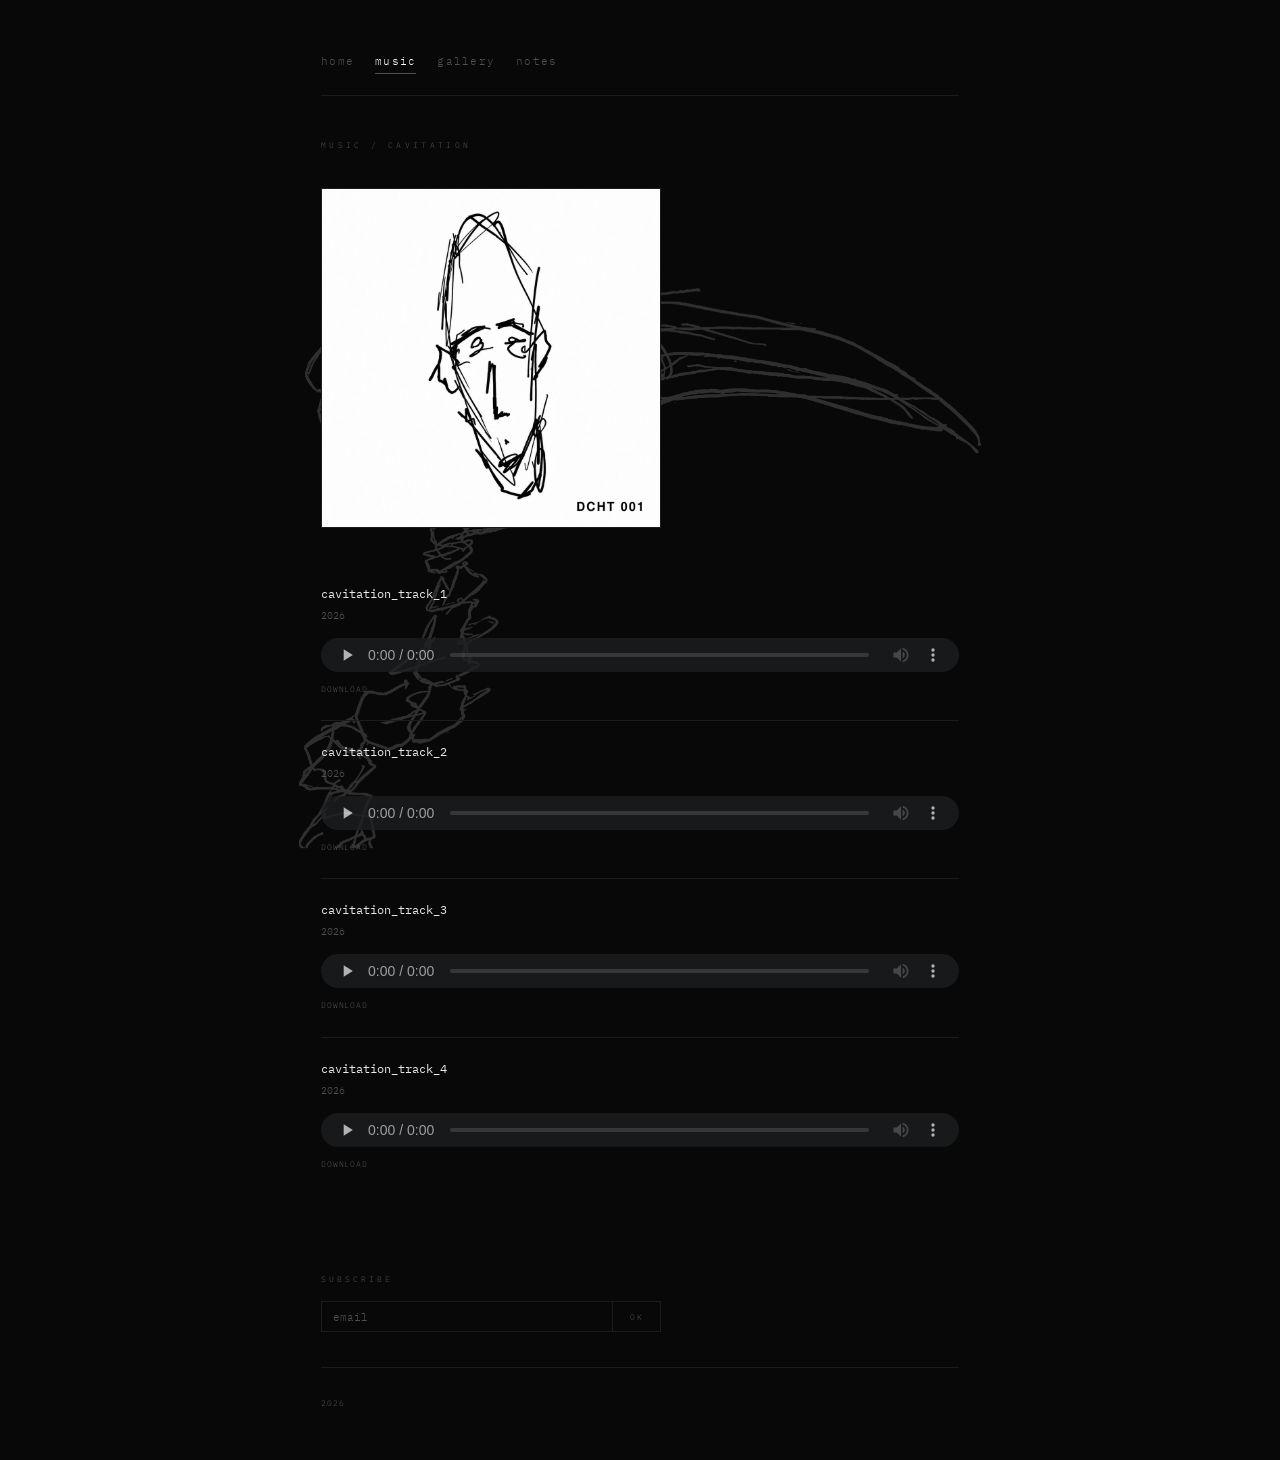
<file: music-cavitation.html>
<!DOCTYPE html>
<html lang="en">
<head>
<meta charset="UTF-8">
<meta name="viewport" content="width=device-width, initial-scale=1.0">
<title>cavitation</title>
<link rel="stylesheet" href="style.css">
</head>
<body>

<!-- This page is generated from the folders by build.py. Edits here are
     overwritten on the next push. Add files to the folders instead. -->

<div class="wrap">

  <header>
    <nav>
      <a href="index.html">home</a>
      <a href="music.html" class="active">music</a>
      <a href="gallery.html">gallery</a>
      <a href="notes.html">notes</a>
    </nav>
  </header>

  <section class="section">
    <div class="section-label">music / cavitation</div>

    <div class="cover"><img src="music/cavitation/cover.jpg" alt="cavitation"></div>

    <div class="track">
      <div class="track-title">cavitation_track_1</div>
      <div class="track-info">2026</div>
      <audio controls preload="none">
        <source src="music/cavitation/01-cavitation_track_1.wav" type="audio/wav">
      </audio>
      <a href="music/cavitation/01-cavitation_track_1.wav" download class="track-download">download</a>
    </div>

    <div class="track">
      <div class="track-title">cavitation_track_2</div>
      <div class="track-info">2026</div>
      <audio controls preload="none">
        <source src="music/cavitation/02-cavitation_track_2.wav" type="audio/wav">
      </audio>
      <a href="music/cavitation/02-cavitation_track_2.wav" download class="track-download">download</a>
    </div>

    <div class="track">
      <div class="track-title">cavitation_track_3</div>
      <div class="track-info">2026</div>
      <audio controls preload="none">
        <source src="music/cavitation/03-cavitation_track_3.wav" type="audio/wav">
      </audio>
      <a href="music/cavitation/03-cavitation_track_3.wav" download class="track-download">download</a>
    </div>

    <div class="track">
      <div class="track-title">cavitation_track_4</div>
      <div class="track-info">2026</div>
      <audio controls preload="none">
        <source src="music/cavitation/04-cavitation_track_4.wav" type="audio/wav">
      </audio>
      <a href="music/cavitation/04-cavitation_track_4.wav" download class="track-download">download</a>
    </div>

  </section>

  <div class="newsletter">
    <div class="newsletter-label">subscribe</div>
    <form class="newsletter-row" action="https://formspree.io/f/mjybqnro" method="POST">
      <input type="email" name="email" placeholder="email" required>
      <input type="hidden" name="_subject" value="new subscriber">
      <button type="submit">ok</button>
    </form>
  </div>

  <footer>2026</footer>

</div>

</body>
</html>
</file>
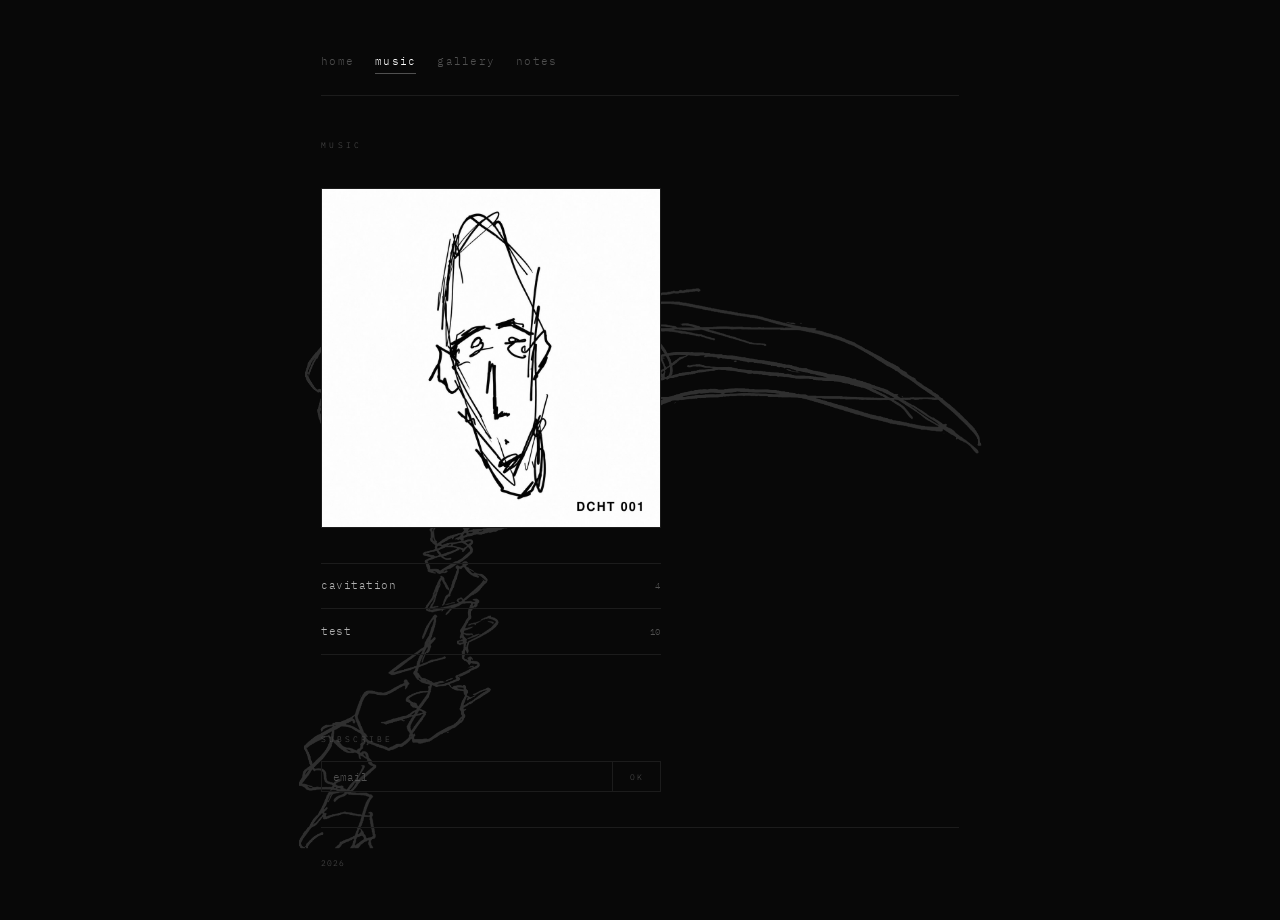
<file: music.html>
<!DOCTYPE html>
<html lang="en">
<head>
<meta charset="UTF-8">
<meta name="viewport" content="width=device-width, initial-scale=1.0">
<title>music</title>
<link rel="stylesheet" href="style.css">
</head>
<body>

<!-- This page is generated from the folders by build.py. Edits here are
     overwritten on the next push. Add files to the folders instead. -->

<div class="wrap">

  <header>
    <nav>
      <a href="index.html">home</a>
      <a href="music.html" class="active">music</a>
      <a href="gallery.html">gallery</a>
      <a href="notes.html">notes</a>
    </nav>
  </header>

  <section class="section">
    <div class="section-label">music</div>
    <a href="music-cavitation.html" class="cover"><img src="music/cavitation/cover.jpg" alt="cavitation"></a>
    <div class="index-list">
      <a href="music-cavitation.html" class="index-row"><span>cavitation</span><span class="index-count">4</span></a>
      <a href="music-test.html" class="index-row"><span>test</span><span class="index-count">10</span></a>
    </div>
  </section>

  <div class="newsletter">
    <div class="newsletter-label">subscribe</div>
    <form class="newsletter-row" action="https://formspree.io/f/mjybqnro" method="POST">
      <input type="email" name="email" placeholder="email" required>
      <input type="hidden" name="_subject" value="new subscriber">
      <button type="submit">ok</button>
    </form>
  </div>

  <footer>2026</footer>

</div>

</body>
</html>
</file>
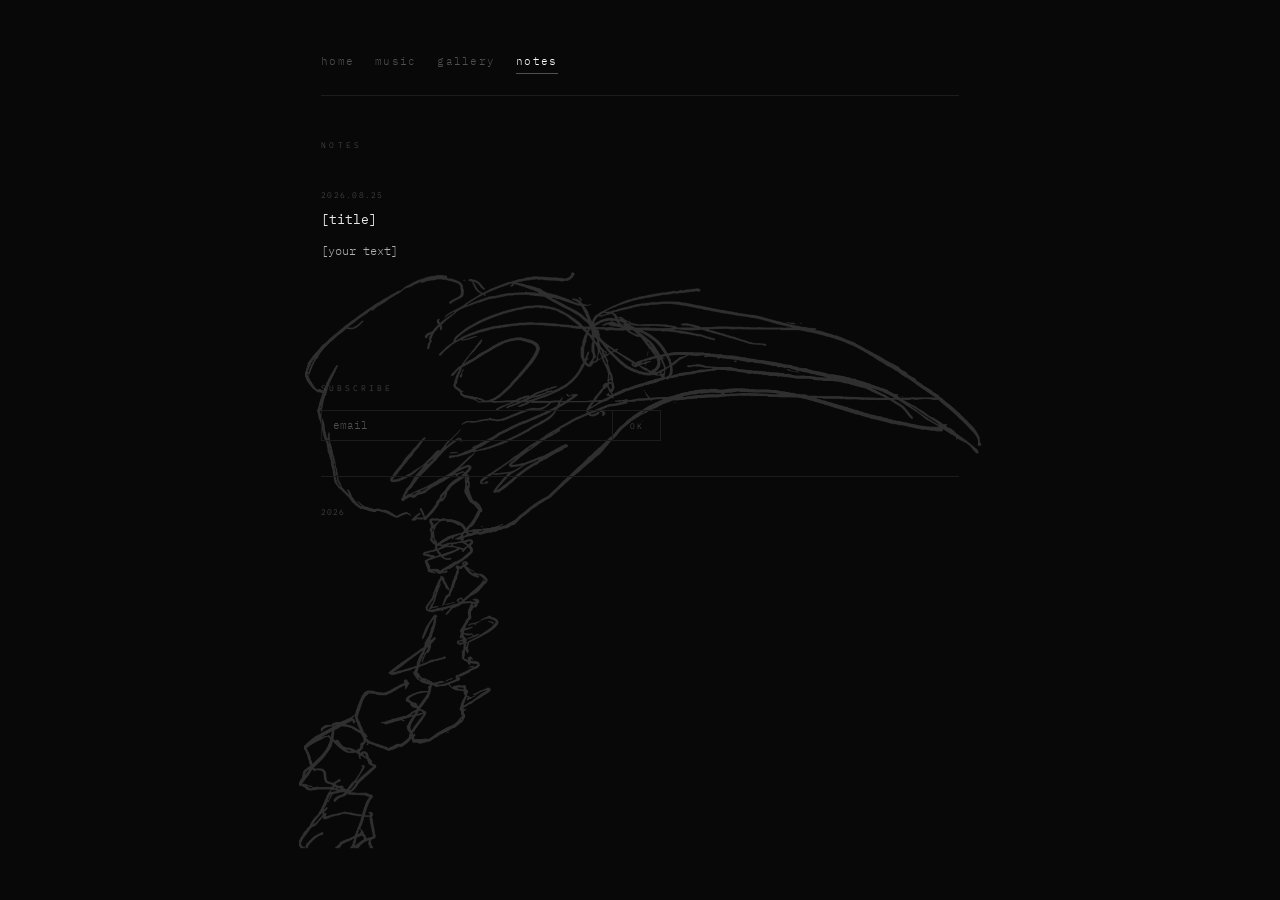
<file: notes.html>
<!DOCTYPE html>
<html lang="en">
<head>
<meta charset="UTF-8">
<meta name="viewport" content="width=device-width, initial-scale=1.0">
<title>notes</title>
<link rel="stylesheet" href="style.css">
</head>
<body>

<!-- This page is generated from the folders by build.py. Edits here are
     overwritten on the next push. Add files to the folders instead. -->

<div class="wrap">

  <header>
    <nav>
      <a href="index.html">home</a>
      <a href="music.html">music</a>
      <a href="gallery.html">gallery</a>
      <a href="notes.html" class="active">notes</a>
    </nav>
  </header>

  <section class="section">
    <div class="section-label">notes</div>

    <article class="post">
      <div class="post-date">2026.08.25</div>
      <div class="post-title">[title]</div>
      <div class="post-body">
        <p>[your text]</p>
      </div>
    </article>

  </section>

  <div class="newsletter">
    <div class="newsletter-label">subscribe</div>
    <form class="newsletter-row" action="https://formspree.io/f/mjybqnro" method="POST">
      <input type="email" name="email" placeholder="email" required>
      <input type="hidden" name="_subject" value="new subscriber">
      <button type="submit">ok</button>
    </form>
  </div>

  <footer>2026</footer>

</div>

</body>
</html>
</file>
<file: style.css>
@import url('https://fonts.googleapis.com/css2?family=IBM+Plex+Mono:ital,wght@0,300;0,400;1,300&display=swap');

*, *::before, *::after { margin: 0; padding: 0; box-sizing: border-box; }

:root {
  --ground: #080808;
  --surface: #111111;
  --border: #1c1c1c;
  --dim: #505050;
  --fg: #b0b0b0;
  --bright: #e8e8e8;
  --white: #ffffff;
  --mono: 'IBM Plex Mono', 'Courier New', Courier, monospace;
  --bg-opacity: 0.16;
}

html { font-size: 14px; scroll-behavior: smooth; background: var(--ground); }

body {
  background: transparent;
  color: var(--fg);
  font-family: var(--mono);
  font-weight: 300;
  line-height: 1.75;
  -webkit-font-smoothing: antialiased;
  position: relative;
}

/* ---- BACKGROUND DRAWING ---- */
/* Fixed behind everything. The image is white line art on transparent, so it
   sits on the black ground with no visible edges. Adjust --bg-opacity to
   make it stronger or fainter. */
body::before {
  content: '';
  position: fixed;
  inset: 0;
  background-image: url('images/bg.png');
  background-repeat: no-repeat;
  background-position: center 58%;
  background-size: auto min(88vh, 900px);
  opacity: var(--bg-opacity);
  pointer-events: none;
  z-index: -1;
}

.wrap, .lightbox { position: relative; }

a {
  color: var(--fg);
  text-decoration: none;
  border-bottom: 1px solid var(--border);
  transition: color 0.2s, border-color 0.2s;
}
a:hover { color: var(--white); border-color: var(--dim); }

.wrap { max-width: 680px; margin: 0 auto; padding: 0 1.5rem; }

/* ---- HEADER ---- */
header { padding: 3.5rem 0 1.5rem; border-bottom: 1px solid var(--border); }

nav { display: flex; gap: 1.5rem; flex-wrap: wrap; }

nav a {
  font-size: 0.75rem;
  letter-spacing: 0.12em;
  text-transform: lowercase;
  border-bottom: 1px solid transparent;
  color: var(--dim);
  padding: 0.2rem 0;
  transition: color 0.2s;
}
nav a:hover { color: var(--bright); }
nav a.active { color: var(--white); border-bottom-color: var(--dim); }

/* ---- SECTIONS ---- */
.section { padding: 3rem 0; border-bottom: 1px solid var(--border); }
.section:last-of-type { border-bottom: none; }

.section-label {
  font-size: 0.6rem;
  letter-spacing: 0.4em;
  text-transform: uppercase;
  color: var(--dim);
  margin-bottom: 2.5rem;
}

/* ---- INDEX LIST (home) ---- */
.index-list { display: flex; flex-direction: column; max-width: 340px; }

.index-row {
  display: flex;
  justify-content: space-between;
  align-items: baseline;
  padding: 0.9rem 0;
  border-bottom: 1px solid var(--border);
  font-size: 0.8rem;
  letter-spacing: 0.05em;
  color: var(--fg);
}
.index-row:first-child { border-top: 1px solid var(--border); }
.index-row:hover { color: var(--white); }

.index-count { font-size: 0.65rem; color: var(--dim); font-variant-numeric: tabular-nums; }

/* ---- GALLERY ---- */
.gallery-grid { display: grid; grid-template-columns: repeat(3, 1fr); gap: 3px; }

.gallery-item {
  position: relative;
  aspect-ratio: 1;
  overflow: hidden;
  cursor: pointer;
  background: var(--surface);
}

.gallery-item img {
  width: 100%;
  height: 100%;
  object-fit: cover;
  display: block;
  transition: opacity 0.3s;
}
.gallery-item:hover img { opacity: 0.7; }

.gallery-meta { font-size: 0.65rem; color: var(--dim); margin-top: 1.5rem; letter-spacing: 0.05em; }

/* ---- LIGHTBOX ---- */
.lightbox {
  display: none;
  position: fixed;
  inset: 0;
  background: rgba(0, 0, 0, 0.96);
  z-index: 1000;
  justify-content: center;
  align-items: center;
  cursor: pointer;
}
.lightbox.open { display: flex; }
.lightbox img { max-width: 85vw; max-height: 85vh; object-fit: contain; }

.lightbox-close {
  position: fixed;
  top: 1.5rem;
  right: 2rem;
  font-size: 0.65rem;
  letter-spacing: 0.25em;
  text-transform: uppercase;
  color: var(--dim);
  cursor: pointer;
  z-index: 1001;
  transition: color 0.2s;
}
.lightbox-close:hover { color: var(--white); }

/* ---- MUSIC ---- */
.track { padding: 1.5rem 0; border-bottom: 1px solid var(--border); }
.track:last-of-type { border-bottom: none; }

.track-title { font-size: 0.85rem; font-weight: 400; color: var(--bright); margin-bottom: 0.15rem; }
.track-info { font-size: 0.7rem; color: var(--dim); margin-bottom: 1rem; }

.track audio {
  width: 100%;
  height: 34px;
  display: block;
  filter: invert(0.92) hue-rotate(180deg);
  opacity: 0.75;
}

.track-download {
  font-size: 0.6rem;
  letter-spacing: 0.1em;
  text-transform: uppercase;
  color: var(--dim);
  border-bottom: none;
  margin-top: 0.7rem;
  display: inline-block;
}
.track-download:hover { color: var(--bright); }

/* ---- NOTES ---- */
.post { margin-bottom: 3rem; padding-bottom: 3rem; border-bottom: 1px solid var(--border); }
.post:last-of-type { border-bottom: none; margin-bottom: 0; }

.post-date { font-size: 0.6rem; color: var(--dim); letter-spacing: 0.15em; margin-bottom: 0.4rem; }
.post-title { font-size: 0.9rem; font-weight: 400; color: var(--bright); margin-bottom: 0.8rem; }
.post-body { color: var(--fg); font-size: 0.85rem; }
.post-body p { margin-bottom: 1rem; }
.post-body p:last-child { margin-bottom: 0; }

/* ---- NEWSLETTER ---- */
.newsletter { padding: 2.5rem 0; }

.newsletter-label {
  font-size: 0.6rem;
  letter-spacing: 0.35em;
  text-transform: uppercase;
  color: var(--dim);
  margin-bottom: 1rem;
}

.newsletter-row { display: flex; max-width: 340px; }

.newsletter-row input[type="email"] {
  flex: 1;
  background: transparent;
  border: 1px solid var(--border);
  border-right: none;
  color: var(--fg);
  font-family: var(--mono);
  font-size: 0.75rem;
  font-weight: 300;
  padding: 0.55rem 0.8rem;
  outline: none;
  transition: border-color 0.2s;
}
.newsletter-row input[type="email"]::placeholder { color: var(--dim); }
.newsletter-row input[type="email"]:focus { border-color: var(--dim); }

.newsletter-row button {
  background: transparent;
  color: var(--dim);
  border: 1px solid var(--border);
  font-family: var(--mono);
  font-size: 0.6rem;
  font-weight: 300;
  letter-spacing: 0.2em;
  text-transform: uppercase;
  padding: 0.55rem 1.2rem;
  cursor: pointer;
  transition: color 0.2s, border-color 0.2s;
}
.newsletter-row button:hover { color: var(--white); border-color: var(--dim); }

/* ---- ALBUM COVER ---- */
/* Any music/<folder>/cover.jpg shows at the top of that section's page and
   on the music page, linking to it. */
.cover {
  display: block;
  max-width: 340px;
  margin-bottom: 2.5rem;
  border: 1px solid var(--border);
  transition: border-color 0.2s, opacity 0.2s;
}
a.cover { border-bottom: 1px solid var(--border); }
a.cover:hover { border-color: var(--dim); opacity: 0.85; }
.cover img { display: block; width: 100%; height: auto; }

/* ---- FOOTER ---- */
footer {
  border-top: 1px solid var(--border);
  padding: 2rem 0 3.5rem;
  font-size: 0.6rem;
  color: var(--dim);
  letter-spacing: 0.1em;
}

::-webkit-scrollbar { width: 4px; }
::-webkit-scrollbar-track { background: var(--ground); }
::-webkit-scrollbar-thumb { background: var(--border); }

/* ---- MOBILE ---- */
@media (max-width: 520px) {
  html { font-size: 15px; }
  :root { --bg-opacity: 0.11; }
  body::before { background-size: auto min(60vh, 520px); background-position: center 62%; }
  .wrap { padding: 0 1.25rem; }
  header { padding: 2.5rem 0 1.25rem; }
  nav { gap: 1.1rem; }
  nav a { font-size: 0.8rem; padding: 0.4rem 0; }
  .gallery-grid { grid-template-columns: repeat(2, 1fr); }
  .index-list { max-width: none; }
  .cover { max-width: none; }
  .index-row { padding: 1rem 0; font-size: 0.85rem; }
  .track-download { padding: 0.5rem 0; font-size: 0.65rem; }
  .newsletter-row { flex-direction: column; }
  .newsletter-row input[type="email"] {
    border-right: 1px solid var(--border);
    border-bottom: none;
    font-size: 16px; /* stops iOS zoom on focus */
    padding: 0.7rem 0.8rem;
  }
  .newsletter-row button { width: 100%; padding: 0.7rem 1.2rem; }
  .lightbox-close { top: 1rem; right: 1.25rem; padding: 0.5rem; }
}
</file>
